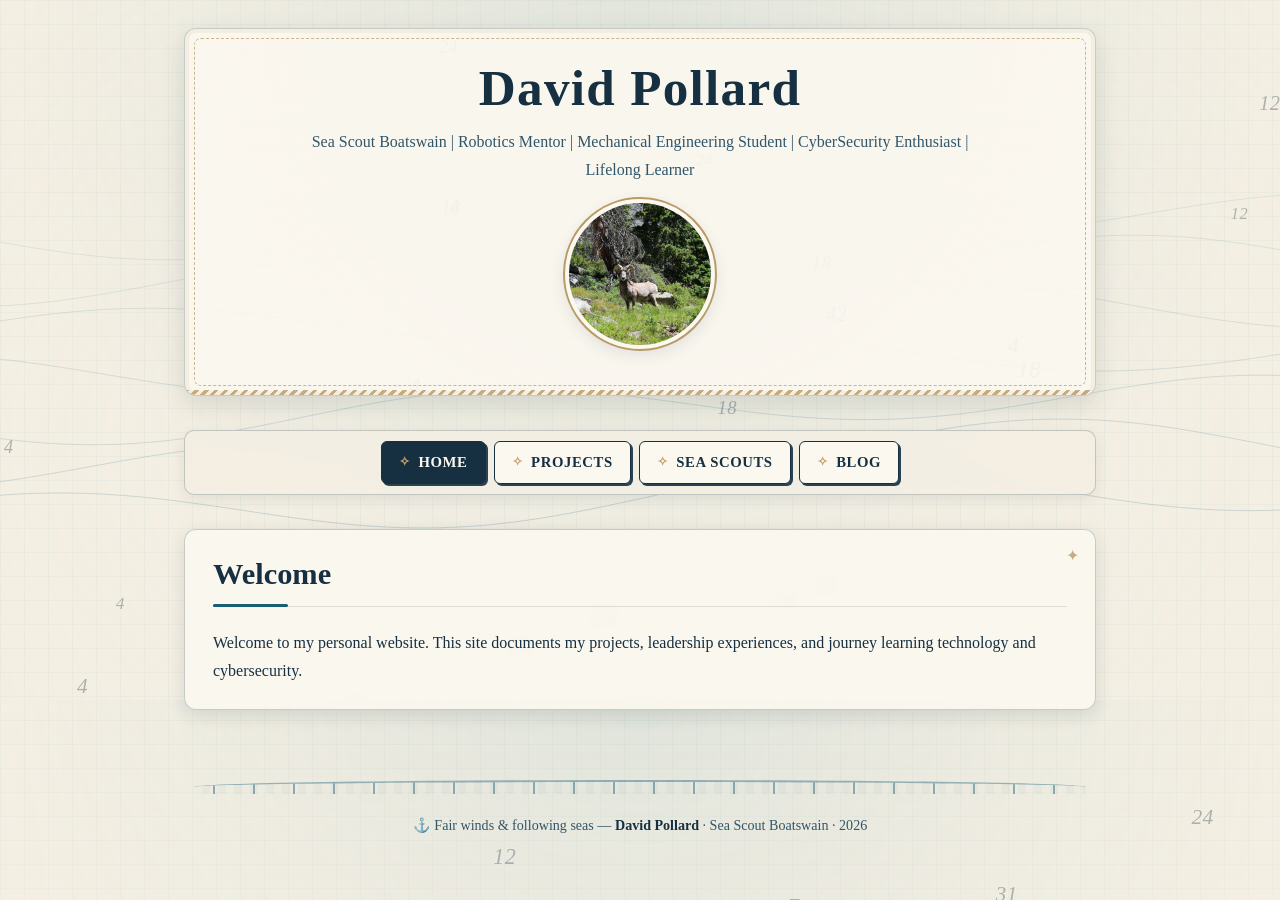
<file: index.html>
<!DOCTYPE html>
<html lang="en">
<head>
    <meta charset="UTF-8">
    <meta name="viewport" content="width=device-width, initial-scale=1.0">
    <title>David Pollard</title>
    <link rel="preconnect" href="https://fonts.googleapis.com">
    <link rel="preconnect" href="https://fonts.gstatic.com" crossorigin>
    <link href="https://fonts.googleapis.com/css2?family=Cormorant+Garamond:wght@600;700&family=Inter:wght@400;600;800&display=swap" rel="stylesheet">
    <link rel="stylesheet" href="style.css">
</head>

<body>

    <header>
        <div class="header-text">
            <h1>David Pollard</h1>

            <p>
                Sea Scout Boatswain |
                Robotics Mentor |
                Mechanical Engineering Student |
                CyberSecurity Enthusiast |
                Lifelong Learner
            </p>
        </div>
        <img src="images/Profile.JPG" alt="David Pollard" class="profile-photo">
            
    </header>

    <nav>
        <a class="active" href="index.html">Home</a>
        <a href="projects.html">Projects</a>
        <a href="https://ship125.dpollard.dev/home.html">Sea Scouts</a>
        <a href="blog.html">Blog</a>
    </nav>

    <main>

        <section>
            <h2>Welcome</h2>

            <p>
                Welcome to my personal website.
                This site documents my projects,
                leadership experiences, and journey
                learning technology and cybersecurity.
            </p>

        </section>

    </main>

    <script src="script.js"></script>

</body>
</html>
</file>
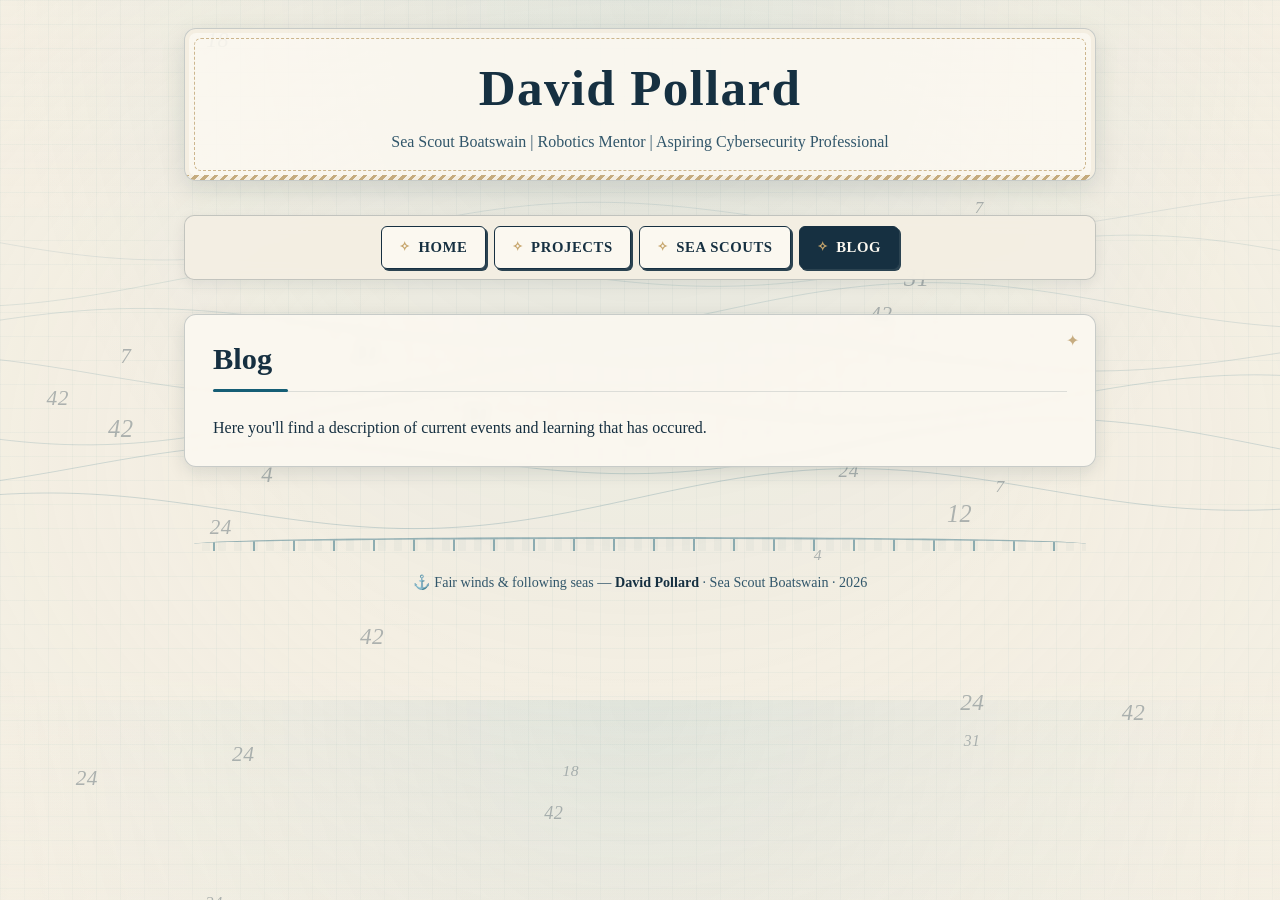
<file: blog.html>
<!DOCTYPE html>
<html lang="en">
<head>
    <meta charset="UTF-8">
    <meta name="viewport" content="width=device-width, initial-scale=1.0">
    <title>Blog | David Pollard</title>

    <link rel="stylesheet" href="style.css">
</head>

<body>

<header>
    <h1>David Pollard</h1>
    <p>Sea Scout Boatswain | Robotics Mentor | Aspiring Cybersecurity Professional</p>
</header>

<nav>
    <a href="index.html">Home</a>
    <a href="projects.html">Projects</a>
    <a href="https://ship125.dpollard.dev/home.html">Sea Scouts</a>
    <a class="active" href="blog.html">Blog</a>
</nav>

<main>

<section>
    <h2>Blog</h2>

    <p>
        Here you'll find a description of current events and learning that has occured.
    </p>

</section>

</main>

<script src="script.js"></script>

</body>
</html>
</file>
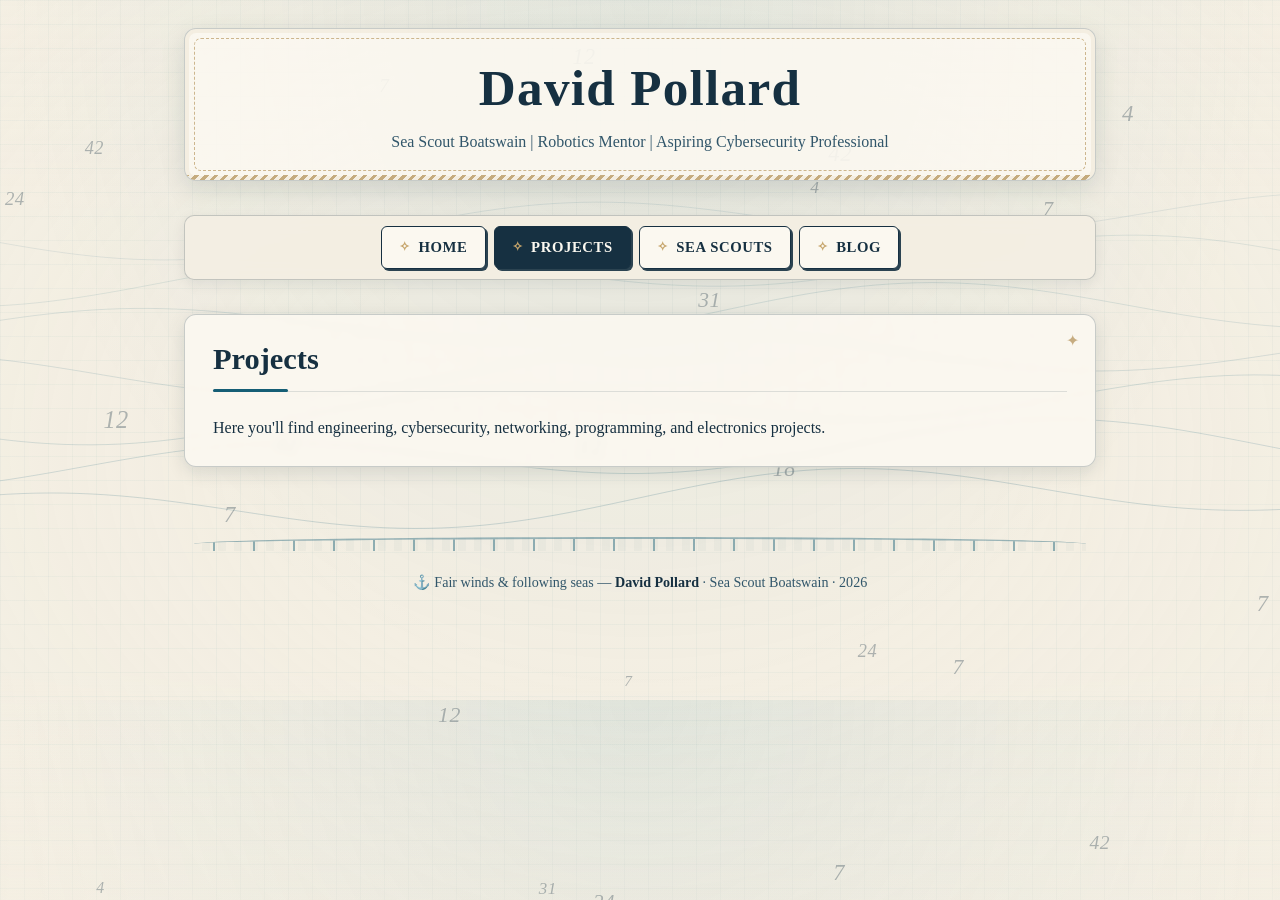
<file: projects.html>
<head>
    <meta charset="UTF-8">
    <meta name="viewport" content="width=device-width, initial-scale=1.0">
    <title>Projects | David Pollard</title>

    <link rel="stylesheet" href="style.css">
</head>

<body>

<header>
    <h1>David Pollard</h1>
    <p>Sea Scout Boatswain | Robotics Mentor | Aspiring Cybersecurity Professional</p>
</header>

<nav>
    <a href="index.html">Home</a>
    <a class="active" href="projects.html">Projects</a>
    <a href="https://ship125.dpollard.dev/home.html">Sea Scouts</a>
    <a href="blog.html">Blog</a>
</nav>

<main>

<section>
    <h2>Projects</h2>

    <p>
        Here you'll find engineering, cybersecurity,
        networking, programming, and electronics projects.
    </p>

</section>

</main>

<script src="script.js"></script>

</body>
</html>
</file>
<file: style.css>
/* =========================================================
   DAVID POLLARD — NAUTICAL PERSONAL WEBSITE
   Designed to work with the chart-sea JavaScript:
   - Ink-drawn header lettering
   - Animated chart waves
   - Depth soundings
   - Tide footer
   - Optional scroll reveals and header parallax
   ========================================================= */


/* ---------- 1. COLORS AND GLOBAL SETTINGS ---------- */

:root {
    --ink: #163041;
    --ink-light: #31566a;
    --sea: #155e75;
    --sea-light: #4b91a6;
    --sea-pale: #d8e8e8;
    --parchment: #f4efe3;
    --parchment-light: #fbf8f0;
    --rope: #b99a64;
    --gold: #c6a56b;
    --border: rgba(22, 48, 65, 0.22);
    --shadow: rgba(17, 39, 52, 0.12);
    --radius: 12px;
}

*,
*::before,
*::after {
    box-sizing: border-box;
}

html {
    scroll-behavior: smooth;
    scroll-padding-top: 90px;
}

body {
    position: relative;
    isolation: isolate;

    max-width: 960px;
    min-height: 100vh;
    margin: 0 auto;
    padding: 28px 24px 40px;

    color: var(--ink);
    background-color: var(--parchment);

    background-image:
        linear-gradient(
            rgba(21, 94, 117, 0.035) 1px,
            transparent 1px
        ),
        linear-gradient(
            90deg,
            rgba(21, 94, 117, 0.035) 1px,
            transparent 1px
        ),
        radial-gradient(
            ellipse at 50% 0%,
            rgba(75, 145, 166, 0.12),
            transparent 70%
        );

    background-size:
        24px 24px,
        24px 24px,
        100% 700px;

    background-attachment: fixed;
    overflow-x: hidden;

    font-family: Georgia, "Times New Roman", serif;
    font-size: 16px;
    line-height: 1.7;
}

img {
    max-width: 100%;
    height: auto;
}

a {
    color: var(--sea);
    text-decoration-thickness: 1px;
    text-underline-offset: 3px;
}

a:hover {
    color: var(--ink);
}

button,
input,
textarea,
select {
    font: inherit;
}

::selection {
    color: var(--parchment-light);
    background: var(--sea);
}


/* ---------- 2. ANIMATED CHART BACKGROUND ---------- */

/*
   The JavaScript creates #chart-sea and .chart-vignette.
   Keep these behind the content but above the body background.
*/

#chart-sea {
    position: fixed;
    inset: 0;

    display: block;
    width: 100vw;
    height: 100vh;

    z-index: -2;
    opacity: 1;
    pointer-events: none;
}

.chart-vignette {
    position: fixed;
    inset: 0;

    z-index: -1;
    pointer-events: none;

    background:
        radial-gradient(
            ellipse at center,
            transparent 35%,
            rgba(244, 239, 227, 0.12) 100%
        ),
        linear-gradient(
            to bottom,
            rgba(244, 239, 227, 0.08),
            transparent 25%,
            transparent 75%,
            rgba(244, 239, 227, 0.3)
        );
}


/* ---------- 3. DEPTH SOUNDINGS ---------- */

/*
   JavaScript creates .soundings and inserts numbered spans.
   The numbers should remain visible without blocking clicks.
*/

.soundings {
    position: fixed;
    inset: 0;

    z-index: -1;
    overflow: hidden;
    pointer-events: none;

    color: rgba(22, 48, 65, 0.32);
    font-family: Georgia, "Times New Roman", serif;
    font-style: italic;
    font-size: 15px;
    letter-spacing: 0.03em;
}

.soundings span {
    position: absolute;
    display: block;

    white-space: nowrap;
    user-select: none;

    text-shadow: 0 0 2px rgba(244, 239, 227, 0.45);
}


/* ---------- 4. HEADER AND INK-DRAWING TITLE ---------- */

header {
    position: relative;
    z-index: 1;

    margin: 0 0 34px;
    padding: 28px 24px 24px;

    text-align: center;

    background: rgba(251, 248, 240, 0.91);
    border: 1px solid var(--border);
    border-radius: var(--radius);

    box-shadow:
        0 8px 24px var(--shadow),
        inset 0 0 0 4px rgba(185, 154, 100, 0.10);

    overflow: hidden;
}

/* Decorative inner border */
header::before {
    content: "";
    position: absolute;
    inset: 9px;

    border: 1px dashed rgba(185, 154, 100, 0.7);
    border-radius: 7px;

    pointer-events: none;
}

/* Rope-like lower trim */
header::after {
    content: "";
    position: absolute;
    left: 0;
    right: 0;
    bottom: 0;

    height: 5px;

    background: repeating-linear-gradient(
        135deg,
        var(--rope) 0,
        var(--rope) 3px,
        transparent 3px,
        transparent 7px
    );

    opacity: 0.8;
    pointer-events: none;
}

.header-text {
    position: relative;
    z-index: 1;
}

header h1 {
    margin: 0 0 10px;

    color: var(--ink);
    font-family: Georgia, "Times New Roman", serif;
    font-size: clamp(2rem, 5vw, 3.2rem);
    font-weight: 700;
    line-height: 1.2;
    letter-spacing: 0.025em;
}

.header-text h1 .ink-letter,
header h1 .ink-letter {
    display: inline-block;
    opacity: 0;
    transform: translateY(5px);

    animation: ink-in 0.45s ease-out forwards;
}

@keyframes ink-in {
    from {
        opacity: 0;
        transform: translateY(5px);
    }

    to {
        opacity: 1;
        transform: translateY(0);
    }
}

header p {
    margin: 8px auto 0;
    max-width: 700px;

    color: var(--ink-light);
    font-size: 1rem;
}


/* ---------- 5. NAVIGATION ---------- */

nav {
    position: sticky;
    top: 10px;
    z-index: 10;

    display: flex;
    flex-wrap: wrap;
    justify-content: center;
    align-items: center;
    gap: 8px;

    margin: 0 0 34px;
    padding: 10px;

    background: rgba(244, 239, 227, 0.94);
    border: 1px solid var(--border);
    border-radius: 10px;

    box-shadow: 0 4px 14px rgba(17, 39, 52, 0.08);
    backdrop-filter: blur(8px);
    -webkit-backdrop-filter: blur(8px);
}

nav a {
    display: inline-flex;
    align-items: center;
    gap: 8px;

    padding: 8px 17px;

    color: var(--ink);
    font-weight: 700;
    font-size: 0.92rem;
    letter-spacing: 0.04em;
    text-transform: uppercase;
    text-decoration: none;

    border: 1px solid var(--ink);
    border-radius: 6px; /* Keep the current rectangular shape */
    background: var(--parchment-light);

    position: relative;
    box-shadow: 2px 2px 0 rgba(22, 48, 65, 0.9);

    transition:
        color 0.22s ease,
        background-color 0.22s ease,
        border-color 0.22s ease,
        transform 0.22s ease,
        box-shadow 0.22s ease;
}

/* Gold nautical star */
nav a::before {
    content: "✧";
    font-size: 0.85em;
    color: var(--gold);
    transition: transform 0.3s ease, color 0.3s ease;
}
/*Hover and Keyboard focus */
nav a:hover,
nav a:focus-visible {
    color: var(--parchment-light);
    background: var(--sea);
    border-color: var(--sea);
    transform: translateY(-2px) rotate(-0.5deg); 
    box-shadow: 3px 5px 0 rgba(22, 48, 65, 0.9);
   
    outline: none;
}
   
nav a:hover::before,
nav a:focus-visible::before {
    transform: rotate(90deg) scale(1.25);
    color: var(--parchment-light);
}

/* Current Page */
nav a.active,
nav a[aria-current="page"] {
    color: var(--parchment-light);
    background: var(--ink);
    border-color: var(--ink);
}


/* ---------- 6. PROFILE PHOTO ---------- */

.profile-photo {
    display: block;

    width: 150px !important;
    height: 150px !important;
    max-width: 100%;

    margin: 16px auto 22px;

    object-fit: cover;
    object-position: center;

    border: 4px solid var(--parchment-light);
    border-radius: 50%;
    outline: 2px solid var(--rope);

    box-shadow: 0 5px 16px var(--shadow);

    transition:
        transform 0.25s ease,
        box-shadow 0.25s ease;
}

.profile-photo:hover {
    transform: scale(1.035);
    box-shadow: 0 8px 22px rgba(17, 39, 52, 0.18);
}


/* ---------- 7. OPTIONAL INTRODUCTION / HERO ---------- */

/*
   These rules style a regular .voyage-hero if your HTML has one.
   They do not create a sailing simulator.
*/

.voyage-hero {
    position: relative;
    margin: 0 0 36px;
    padding: 30px;

    background:
        linear-gradient(
            135deg,
            rgba(216, 232, 232, 0.9),
            rgba(251, 248, 240, 0.96)
        );

    border: 1px solid var(--border);
    border-left: 5px solid var(--sea);
    border-radius: var(--radius);

    box-shadow: 0 5px 18px var(--shadow);
}

.voyage-hero .hero-copy {
    position: relative;
    z-index: 1;
    max-width: 760px;
}

.voyage-hero .hero-kicker {
    margin: 0 0 8px;

    color: var(--sea);
    font-family: Arial, Helvetica, sans-serif;
    font-size: 0.78rem;
    font-weight: 700;
    letter-spacing: 0.16em;
    text-transform: uppercase;
}

.voyage-hero h2 {
    margin: 0 0 14px;
    padding: 0;

    color: var(--ink);
    font-size: clamp(1.6rem, 4vw, 2.3rem);
    line-height: 1.25;

    border: 0;
}

.voyage-hero h2::after {
    display: none;
}

.voyage-hero p {
    margin: 0 0 12px;
    max-width: 70ch;
}

.voyage-hero p:last-child {
    margin-bottom: 0;
}


/* ---------- 8. MAIN CONTENT SECTIONS ---------- */

section {
    position: relative;
    margin: 0 0 32px;
    padding: 25px 28px;

    background: rgba(251, 248, 240, 0.91);
    border: 1px solid var(--border);
    border-radius: var(--radius);

    box-shadow: 0 5px 18px var(--shadow);

    backdrop-filter: blur(3px);
    -webkit-backdrop-filter: blur(3px);
}

/* Small nautical marker in the upper-right corner */
section::before {
    content: "✦";
    position: absolute;
    top: 12px;
    right: 16px;

    color: rgba(185, 154, 100, 0.8);
    font-size: 1rem;

    pointer-events: none;
}

section h2 {
    position: relative;

    margin: 0 0 22px;
    padding: 0 0 12px;

    color: var(--ink);
    font-size: clamp(1.45rem, 3vw, 1.9rem);
    line-height: 1.3;

    border-bottom: 1px solid rgba(22, 48, 65, 0.13);
}

section h2::after {
    content: "";
    position: absolute;
    left: 0;
    bottom: -1px;

    width: 75px;
    height: 3px;

    background: var(--sea);
    border-radius: 2px;
}

section h3 {
    margin: 24px 0 8px;

    color: var(--sea);
    font-size: 1.2rem;
}

section p {
    margin: 0 0 16px;
}

section p:last-child {
    margin-bottom: 0;
}

section ul,
section ol {
    padding-left: 25px;
}

section li {
    margin-bottom: 7px;
}

section li::marker {
    color: var(--sea);
}

section a {
    font-weight: 600;
}

section a:focus-visible,
section a:hover {
    text-decoration-thickness: 2px;
}


/* ---------- 9. OPTIONAL SCROLL REVEAL ---------- */

/*
   Compatible with JavaScript that adds data-reveal and .visible.
   If your JavaScript does not use these attributes, these rules
   have no effect.
*/

[data-reveal] {
    opacity: 0;
    transform: translateY(14px);

    transition:
        opacity 0.65s ease,
        transform 0.65s ease;
}

[data-reveal].visible {
    opacity: 1;
    transform: translateY(0);
}


/* ---------- 10. FOOTER ---------- */

.tide-footer {
    position: relative;
    z-index: 1;

    margin: 48px 0 0;
    padding: 22px 10px 8px;

    color: var(--ink-light);
    font-size: 0.88rem;
    text-align: center;
}

.tide-footer > div:last-child {
    padding-top: 8px;
}

.tide-footer strong {
    color: var(--ink);
}

/* Moving chart-wave line above the footer text */
.tide-footer .tide-line {
    position: relative;
    width: 100%;
    height: 14px;
    margin: 0 auto 12px;

    overflow: hidden;

    background-image: repeating-linear-gradient(
        90deg,
        transparent 0,
        transparent 8px,
        rgba(21, 94, 117, 0.03) 8px,
        rgba(21, 94, 117, 0.03) 16px
    );

    border-top: 2px solid rgba(21, 94, 117, 0.4);
    border-radius: 50% 50% 0 0;

    animation: wave-slide 9s linear infinite;
}

.tide-footer .tide-line::before {
    content: "";
    position: absolute;
    inset: -5px 0 0;

    background: repeating-linear-gradient(
        90deg,
        transparent 0,
        transparent 19px,
        rgba(21, 94, 117, 0.45) 19px,
        rgba(21, 94, 117, 0.45) 21px,
        transparent 21px,
        transparent 40px
    );

    border-top: 1px solid rgba(21, 94, 117, 0.22);
}

@keyframes wave-slide {
    from {
        transform: translateX(0);
    }

    to {
        transform: translateX(210px);
    }
}


/* ---------- 11. RESPONSIVE LAYOUT ---------- */

@media (max-width: 640px) {
    body {
        padding: 16px 12px 28px;
        font-size: 15px;
    }

    header {
        margin-bottom: 24px;
        padding: 24px 15px 20px;
    }

    header::before {
        inset: 7px;
    }

    header h1 {
        font-size: clamp(1.8rem, 8vw, 2.5rem);
    }

    nav {
        top: 5px;
        gap: 5px;
        margin-bottom: 24px;
        padding: 7px;
    }

    nav a {
        padding: 7px 11px;
        font-size: 0.92rem;
    }

    section {
        margin-bottom: 22px;
        padding: 20px 18px;
    }

    .voyage-hero {
        margin-bottom: 24px;
        padding: 22px 19px;
    }

    .voyage-hero p {
        font-size: 0.96rem;
    }

    .profile-photo {
        width: 130px !important;
        height: 130px !important;
    }

    .soundings {
        font-size: 13px;
    }

    .tide-footer {
        margin-top: 32px;
        font-size: 0.82rem;
    }
}


/* ---------- 12. ACCESSIBILITY: REDUCED MOTION ---------- */

/*
   The JavaScript already stops repeatedly animating the sea when
   reduced motion is enabled. Keep the canvas visible for a static
   chart rather than hiding it entirely.
*/

@media (prefers-reduced-motion: reduce) {
    html {
        scroll-behavior: auto;
    }

    *,
    *::before,
    *::after {
        animation-duration: 0.01ms !important;
        animation-iteration-count: 1 !important;
        transition-duration: 0.01ms !important;
        scroll-behavior: auto !important;
    }

    [data-reveal] {
        opacity: 1;
        transform: none;
    }

    .header-text h1 .ink-letter,
    header h1 .ink-letter {
        opacity: 1;
        transform: none;
    }
}
</file>
